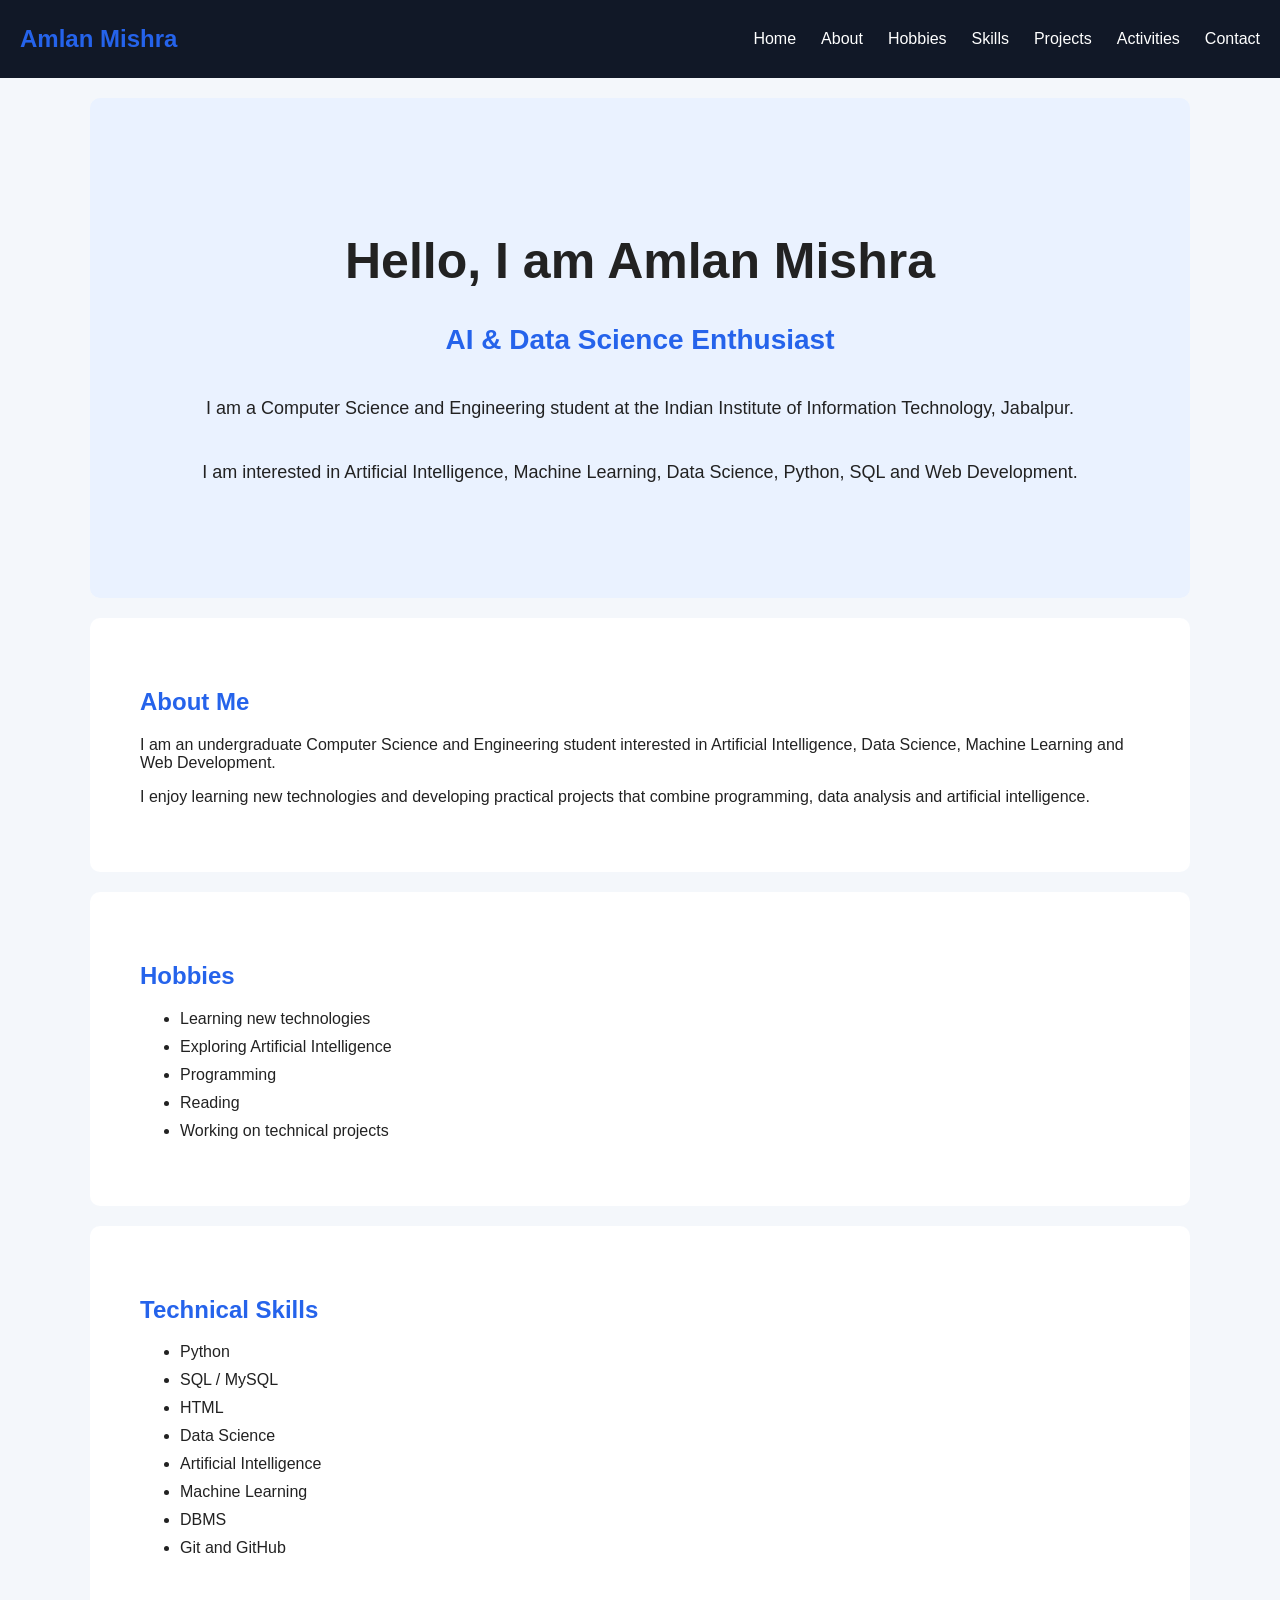
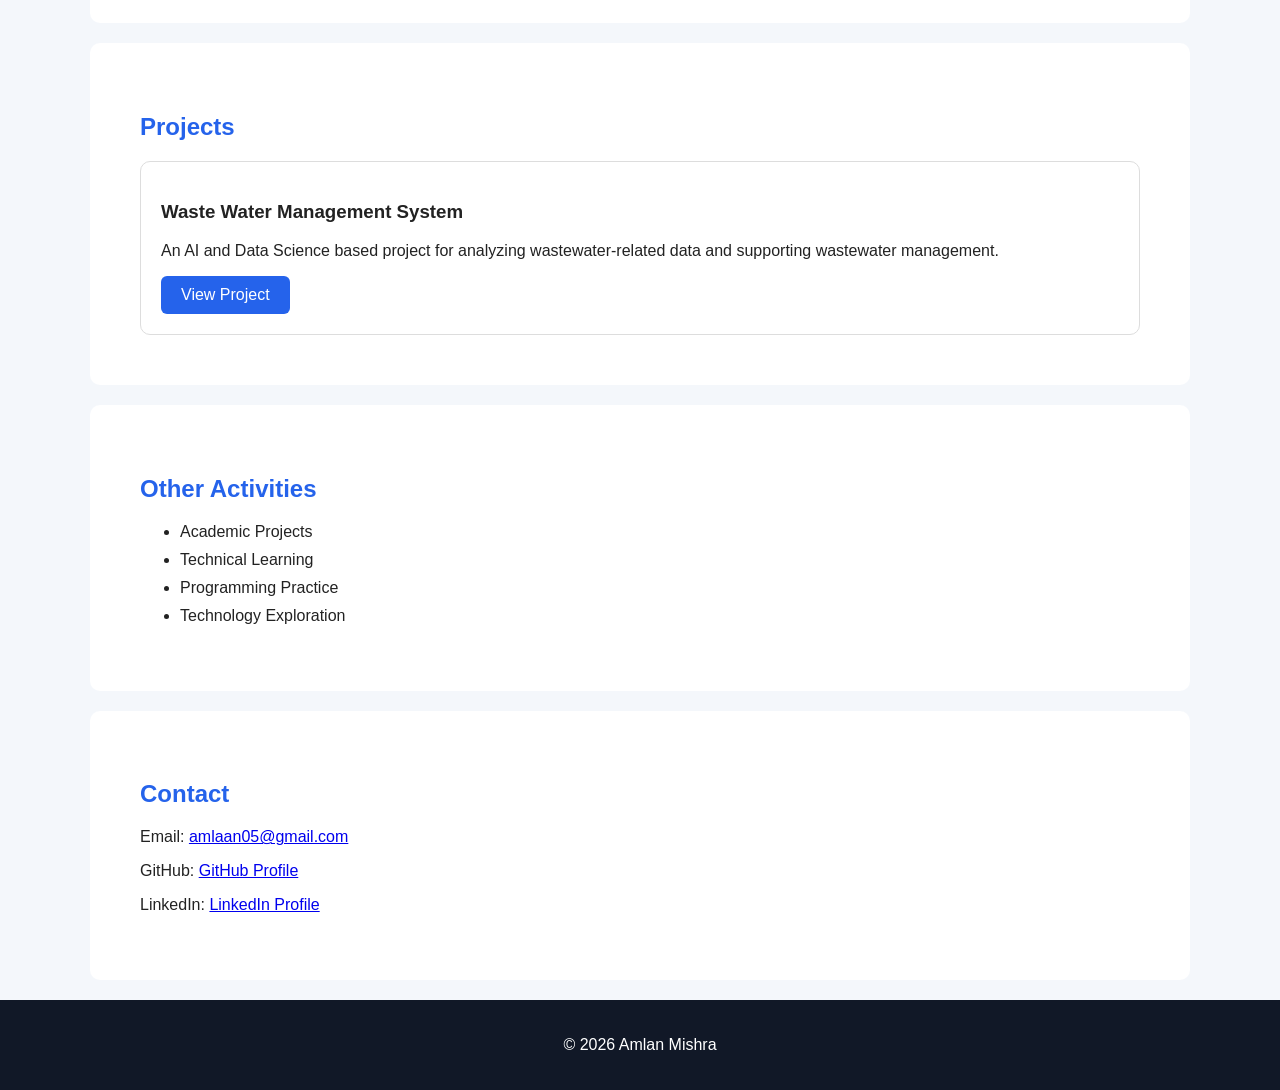
<file: index.html>
<!DOCTYPE html>
<html lang="en">

<head>

    <meta charset="UTF-8">

    <meta name="viewport" content="width=device-width, initial-scale=1.0">

    <title>Amlan Mishra | AI & Data Science Portfolio</title>

    <link rel="stylesheet" href="style.css">

</head>

<body>

    <!-- Navigation Bar -->

    <nav>

        <h2>Amlan Mishra</h2>

        <ul>

            <li>
                <a href="#home">Home</a>
            </li>

            <li>
                <a href="#about">About</a>
            </li>
            
            <li>
                <a href="#hobbies">Hobbies</a>
            </li>
            
            <li>
                <a href="#skills">Skills</a>
            </li>

            <li>
                <a href="#projects">Projects</a>
            </li>

            <li>
                <a href="#activities">Activities</a>
            </li>

            <li>
                <a href="#contact">Contact</a>
            </li>

        </ul>

    </nav>


    <!-- Home Section -->

    <section id="home">

        <h1>Hello, I am Amlan Mishra</h1>

        <h2>AI & Data Science Enthusiast</h2>

        <p>
            I am a Computer Science and Engineering student
            at the Indian Institute of Information Technology, Jabalpur.
        </p>

        <p>
            I am interested in Artificial Intelligence,
            Machine Learning, Data Science, Python,
            SQL and Web Development.
        </p>

    </section>


    <!-- About Section -->

    <section id="about">

        <h2>About Me</h2>

        <p>
            I am an undergraduate Computer Science and Engineering
            student interested in Artificial Intelligence,
            Data Science, Machine Learning and Web Development.
        </p>

        <p>
            I enjoy learning new technologies and developing
            practical projects that combine programming,
            data analysis and artificial intelligence.
        </p>

    </section>


    <!-- Hobbies Section -->

<section id="hobbies">

    <h2>Hobbies</h2>

    <ul>

        <li>Learning new technologies</li>

        <li>Exploring Artificial Intelligence</li>

        <li>Programming</li>

        <li>Reading</li>

        <li>Working on technical projects</li>

    </ul>

</section>

    <!-- Skills Section -->

    <section id="skills">

        <h2>Technical Skills</h2>

        <ul>

            <li>Python</li>

            <li>SQL / MySQL</li>

            <li>HTML</li>

            <li>Data Science</li>

            <li>Artificial Intelligence</li>

            <li>Machine Learning</li>

            <li>DBMS</li>

            <li>Git and GitHub</li>

        </ul>

    </section>


    <!-- Projects Section -->

    <section id="projects">

        <h2>Projects</h2>

        <div>

            <h3>Waste Water Management System</h3>

            <p>
                An AI and Data Science based project
                for analyzing wastewater-related data
                and supporting wastewater management.
            </p>

            <a href="projects/wastewater.html">
                View Project
            </a>

        </div>

    </section>


    <!-- Activities Section -->

    <section id="activities">

        <h2>Other Activities</h2>

        <ul>

            <li>Academic Projects</li>

            <li>Technical Learning</li>

            <li>Programming Practice</li>

            <li>Technology Exploration</li>

        </ul>

    </section>


    <!-- Contact Section -->

    <section id="contact">

        <h2>Contact</h2>

        <p>
            Email:
            <a href="mailto:amlaan05@gmail.com">
                amlaan05@gmail.com
            </a>
        </p>

        <p>
            GitHub:
            <a href="https://github.com/amlanmishra"
               target="_blank">
                GitHub Profile
            </a>
        </p>

        <p>
            LinkedIn:
            <a href="https://linkedin.com/in/amlanmishra"
               target="_blank">
                LinkedIn Profile
            </a>
        </p>

    </section>


    <!-- Footer -->

    <footer>

        <p>
            © 2026 Amlan Mishra
        </p>

    </footer>

</body>

</html>
</file>
<file: style.css>
/* General Page */

body {
    font-family: Arial, sans-serif;
    margin: 0;
    padding: 0;
    background-color: #f4f7fb;
    color: #222;
}


/* Navigation Bar */

nav {
    background-color: #111827;
    color: white;
    padding: 20px;
    display: flex;
    justify-content: space-between;
    align-items: center;
}

nav h2 {
    margin: 0;
}

nav ul {
    list-style: none;
    display: flex;
    gap: 25px;
    margin: 0;
}

nav a {
    color: white;
    text-decoration: none;
}


/* Sections */

section {
    padding: 50px;
    margin: 20px auto;
    max-width: 1000px;
    background-color: white;
    border-radius: 10px;
}


/* Headings */

h1 {
    font-size: 45px;
}

h2 {
    color: #2563eb;
}


/* Lists */

li {
    margin: 10px 0;
}


/* Project */

#projects div {
    padding: 20px;
    border: 1px solid #ddd;
    border-radius: 10px;
}


/* Footer */

footer {
    text-align: center;
    padding: 20px;
    background-color: #111827;
    color: white;
}


/* Home Section */

#home {
    min-height: 400px;

    display: flex;
    flex-direction: column;

    justify-content: center;

    text-align: center;

    background-color: #eaf2ff;
}

#home h1 {
    font-size: 50px;
    margin-bottom: 10px;
}

#home h2 {
    font-size: 28px;
    margin-bottom: 20px;
}

#home p {
    font-size: 18px;
    line-height: 1.6;
}


/* Navigation Links */

nav ul li a:hover {
    color: #60a5fa;
}


/* Project Link */

#projects a {
    display: inline-block;

    padding: 10px 20px;

    background-color: #2563eb;

    color: white;

    text-decoration: none;

    border-radius: 6px;
}

#projects a:hover {
    background-color: #1d4ed8;
}




/* ============================= */
/* Wastewater Prediction Section */
/* ============================= */

#predictionForm {
    max-width: 700px;
    margin: 30px auto;
    padding: 30px;
    border: 1px solid #ddd;
    border-radius: 12px;
    background: #f8f9fa;
}

#predictionForm label {
    display: block;
    margin-top: 15px;
    margin-bottom: 6px;
    font-weight: bold;
}

#predictionForm input {
    width: 100%;
    padding: 10px;
    border: 1px solid #ccc;
    border-radius: 6px;
    box-sizing: border-box;
    font-size: 16px;
}

#predictionForm input:focus {
    border-color: #333;
    outline: none;
}

#predictionForm button {
    margin-top: 25px;
    padding: 12px 20px;
    border: none;
    border-radius: 6px;
    background: #333;
    color: white;
    font-size: 16px;
    cursor: pointer;
}

#predictionForm button:hover {
    opacity: 0.85;
}

#predictionResult {
    max-width: 700px;
    margin: 25px auto;
    padding: 20px;
    text-align: center;
    border-radius: 10px;
    background: #eef2f3;
    font-size: 22px;
    font-weight: bold;
}


/* ============================= */
/* Prediction History Table */
/* ============================= */

#predictionTable {
    width: 95%;
    margin: 30px auto;
    border-collapse: collapse;
    font-size: 14px;
    background: white;
}

#predictionTable th,
#predictionTable td {
    border: 1px solid #ddd;
    padding: 10px;
    text-align: center;
}

#predictionTable th {
    font-weight: bold;
}

#predictionTable tr:hover {
    background-color: #f5f5f5;
}

#predictionTable td:last-child {
    white-space: nowrap;
}


/* ============================= */
/* Wastewater Dashboard */
/* ============================= */

#dashboard {
    width: 95%;
    max-width: 1100px;
    margin: 30px auto;
    display: grid;
    grid-template-columns: repeat(4, 1fr);
    gap: 20px;
}

.dashboard-card {
    padding: 25px;
    border: 1px solid #ddd;
    border-radius: 12px;
    background: white;
    text-align: center;
    box-shadow: 0 3px 10px rgba(0, 0, 0, 0.08);
}

.dashboard-card h3 {
    margin-bottom: 15px;
    font-size: 18px;
}

.dashboard-card p {
    font-size: 28px;
    font-weight: bold;
    margin: 0;
}

/* Responsive Dashboard */

@media (max-width: 900px) {

    #dashboard {
        grid-template-columns: repeat(2, 1fr);
    }

}

@media (max-width: 600px) {

    #dashboard {
        grid-template-columns: 1fr;
    }

}



/* ============================= */
/* ML Model Comparison Table */
/* ============================= */

#modelComparisonTable {
    width: 90%;
    max-width: 900px;
    margin: 30px auto;
    border-collapse: collapse;
    background: white;
}

#modelComparisonTable th,
#modelComparisonTable td {
    border: 1px solid #ddd;
    padding: 12px;
    text-align: center;
}

#modelComparisonTable th {
    font-weight: bold;
}

#modelComparisonTable tr:hover {
    background-color: #f5f5f5;
}
</file>
